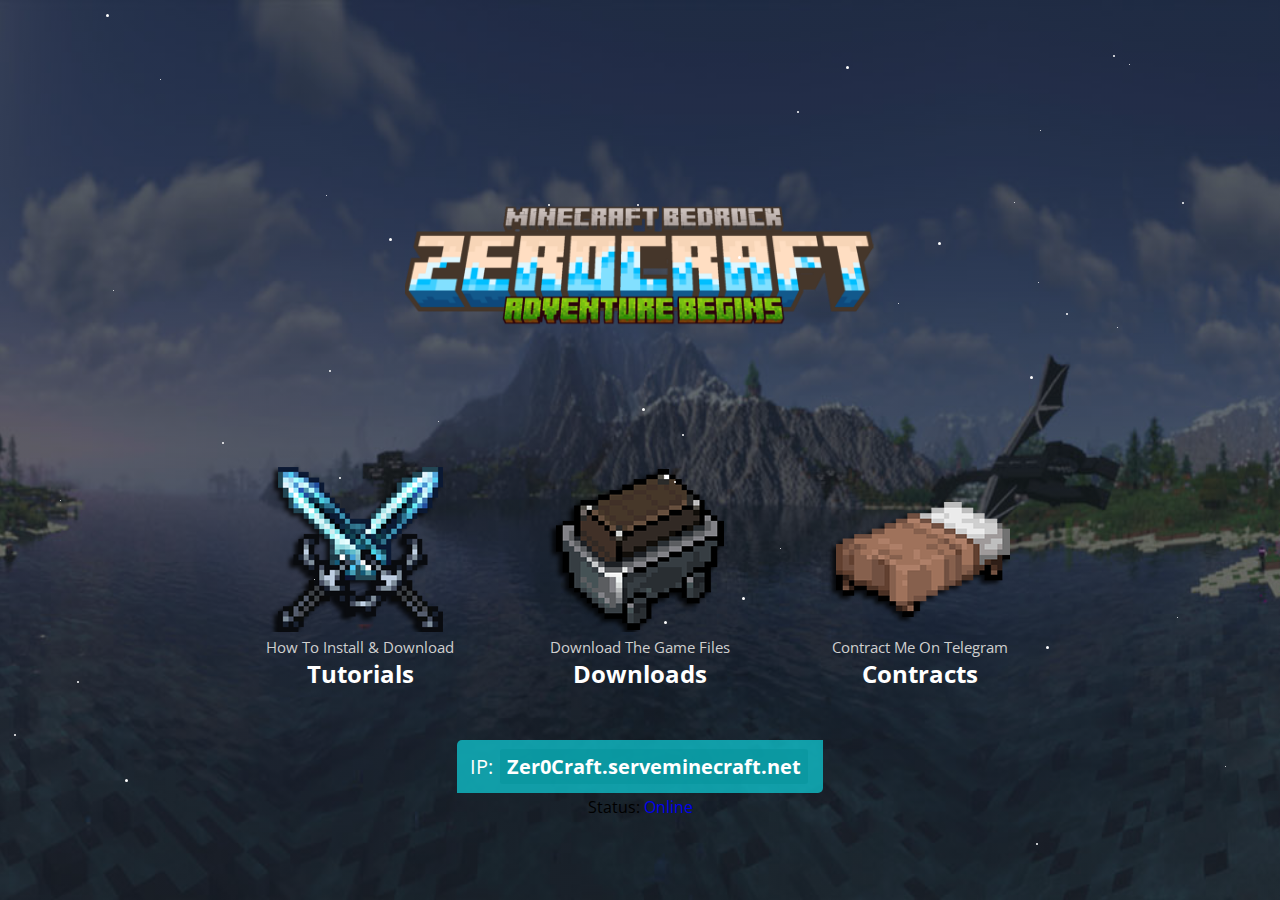
<file: index.html>
<!-- Proudly coded by Zer0Craft (https://t.me/Zer0Craft) -->
<!-- Version: 1.9.2 -->

<!DOCTYPE html>
<html>
<head>
	<!-- Info meta tags, important for social media + SEO -->
	<title>Zer0Craft</title>
	<link rel="shortcut icon" type="x-icon" href="Favicon.ico">
	<meta name="description" content="Zer0Craft Bedrock Server. You can join with the IP 'zer0craft.serveminecraft.net'.">
	<meta property="og:title" content="Official Zer0Craft Online Website">
	<meta property="og:site_name" content="Zer0Craft">
	<meta property="og:description" content="Zer0Craft Bedrock Server. You can join with the IP 'zer0craft.serveminecraft.net'.">
	<meta property="og:image" content="https://zer0craft.github.io/img/logo.png">
	<meta property="og:url" content="https://t.me/Zer0Craft">
	<meta name="twitter:card" content="summary_large_image">

	<meta name="viewport" content="width=device-width, initial-scale=1.0">
	<meta charset="utf-8">
	<link rel="preconnect" href="https://fonts.googleapis.com">
	<link rel="preconnect" href="https://fonts.gstatic.com" crossorigin>
	<link href="https://fonts.googleapis.com/css2?family=Open+Sans:wght@400;700&display=swap" rel="stylesheet">
	<link rel="stylesheet" href="css/stylesheet.css">
</head>
<body>
	<div class="container">
		<div class="logo">
			<!-- In the img folder, upload your logo -->
			<!-- Make sure you name it 'logo.png' or update the code below -->
			<img src="img/logo.png" alt="MyServer logo">
		</div>

		<div class="items">
			<!-- Replace # with your forum URL-->
			<a href="#" class="item forums">
			<div>
				<a href="https://mega.nz/folder/tw9xVDRZ#ukseNLe51JdvUu12SNvDug"><img src="img/forums.png" alt="Minecraft forums icon" class="img">
				<p class="subtitle">How To Install & Download</p>
				<p class="title">Tutorials</p>
			</div>
			</a>

			<!-- Replace # with your store URL -->
			<a href="#" class="item store">
			<div>
				<a href="https://www.mediafire.com/folder/sqcryahayy40w/Client"><img src="img/store.png" alt="Minecraft store icon" class="img">
				<p class="subtitle">Download The Game Files</p>
				<p class="title">Downloads</p>
			</div>
			</a>

			<!-- Replace # with your vote URL -->
			<a href="#" class="item vote">
			<div>
				<a href="https://t.me/Zer0Craft"><img src="img/vote.png" alt="Minecraft voting icon" class="img">
				<p class="subtitle">Contract Me On Telegram</p>
				<p class="title">Contracts</p>
			</div>
			</a>

		</div>

		<div class="playercount">
			<!-- Replace play.cubecraft.net with your server IP address -->
			<!-- Do it on both line 66 and line 67 -->
			<!-- Please set both your IP and port -->
			<p>IP:
			</span><span class="ip">Zer0Craft.serveminecraft.net</span></p>
		</div>
		
		<div class="Status">
			<div>
			<p>Status:
			<a href="https://ismcserver.online/bedrock/%20zer0craft.serveminecraft.net" target="_blank">Online</a>
			</div>

		</div>
		
	</div>

	<script src="https://ajax.googleapis.com/ajax/libs/jquery/3.6.0/jquery.min.js"></script>
	<script src="js/firefly.js" type="text/javascript"></script>
	<script src="js/main.js" type="text/javascript"></script>
</body>
</html>
</file>
<file: css/stylesheet.css>
* {
	box-sizing: border-box;
}

body {
	/*Want to change background image?*/
	/*Upload a new one to the img folder.*/
	/*Make sure you name it 'minecraft.jpg'*/
	background: linear-gradient(rgba(20, 26, 35,0.55),rgba(20, 26, 35, 0.55)),
				url("../img/minecraft.jpg") no-repeat center center fixed;
	background-size: cover;
	font-family: "Open Sans", Helvetica;
	margin: 0;
	position: relative;
}

html, body {
	width: 100vw;
	height: 100vh;
	overflow-x: hidden;
	display: -webkit-box;
	display: -ms-flexbox;
	display: flex;
	-webkit-box-pack: center;
	    -ms-flex-pack: center;
	        justify-content: center;
	-webkit-box-align: center;
	    -ms-flex-align: center;
	        align-items: center;
}

a {
	text-decoration: none;
}

p {
	margin: 0;
	padding: 3px;
}

.container {
	text-align: center;
}

.logo img {
	width: 225px; /* Change image size for mobile */
	-webkit-animation-name: logo;
	        animation-name: logo;
	-webkit-animation-duration: 5s;
	        animation-duration: 5s;
	-webkit-animation-iteration-count: infinite;
	        animation-iteration-count: infinite;
	-webkit-animation-timing-function: ease-in-out;
	        animation-timing-function: ease-in-out;
}


@-webkit-keyframes logo {
	0% {
		-webkit-transform: scale(1);
		        transform: scale(1);
	}
	50% {
		-webkit-transform: scale(1.07);
		        transform: scale(1.07);
	}
	100% {
		-webkit-transform: scale(1);
		        transform: scale(1);
	}
}

@keyframes logo {
	0% {
		-webkit-transform: scale(1);
		        transform: scale(1);
	}
	50% {
		-webkit-transform: scale(1.07);
		        transform: scale(1.07);
	}
	100% {
		-webkit-transform: scale(1);
		        transform: scale(1);
	}
}

.playercount {
	display: inline-block;
	margin: 20px 15px 0 15px;
	padding: 2px 0;
	background-color: rgba(15, 199, 209, 0.75);
	font-size: 1em;
	color: white;
	text-align: center;
	border-radius: 5px 0 5px 0;
	line-height: 27px;
}

.playercount > p > span {
	font-weight: bold;
	padding: 1px 4px;
	border-radius: 3px;
	background: rgba(9, 150, 158, 0.7);
	margin: 0 2px;
}

.extrapad {
	padding: 0;
}

.ip {
	cursor: pointer;
}

.items {
	display: -webkit-box;
	display: -ms-flexbox;
	display: flex;
	-ms-flex-pack: distribute;
	    justify-content: space-around;
	-ms-flex-preferred-size: 100px;
	    flex-basis: 100px;
	padding: 18px 0 10px 0;

}

.item img {
	-webkit-transition: all 0.2s ease;
	-o-transition: all 0.2s ease;
	transition: all 0.2s ease;
	margin-bottom: 7px;
}

.item img:hover {
	-webkit-transform:scale(1.1);
	    -ms-transform:scale(1.1);
	        transform:scale(1.1);
}

.img {
	width: 80%;
}

.title {
	font-weight: bold;
	font-size: 17px;
	color: white;
}

.subtitle {
	color: #cfcfcf;
	font-size: 12px;
}

.title,
.subtitle {
	margin: 0;
	padding: 0;
}


@media(min-width: 400px) {
	.logo img {
		width: 280px; /* Change image size for mid sized devices */
	}

	.playercount {
		margin-top: 30px;
		padding: 5px;
	}

	.playercount > p > span {
		padding: 2px 7px;
	}
}

@media(min-width: 1250px) {
	.title {
		font-size: 24px;
	}

	.subtitle {
		font-size: 15px;
	}

	.logo img {
		width: 470px; /* Change image size for desktop */
	}

	.logo {
		margin-bottom: 28px;
	}
	.img {
		width: 100%;
	}
	.items {
		padding: 30px 0 20px 0;
	}
	.playercount {
		font-size: 1.22em;
		padding: 10px;
	}

	.extrapad {
		padding: 0 42.5px;
	}

	.playercount > p > span {
		padding: 4px 7px;
	}
}

@media(min-width: 1000px) {
	.items {
		-webkit-box-pack: center;
		    -ms-flex-pack: center;
		        justify-content: center;
	}

	.item:not(:first-child) {
		margin-left: 90px;
	}
}
</file>
